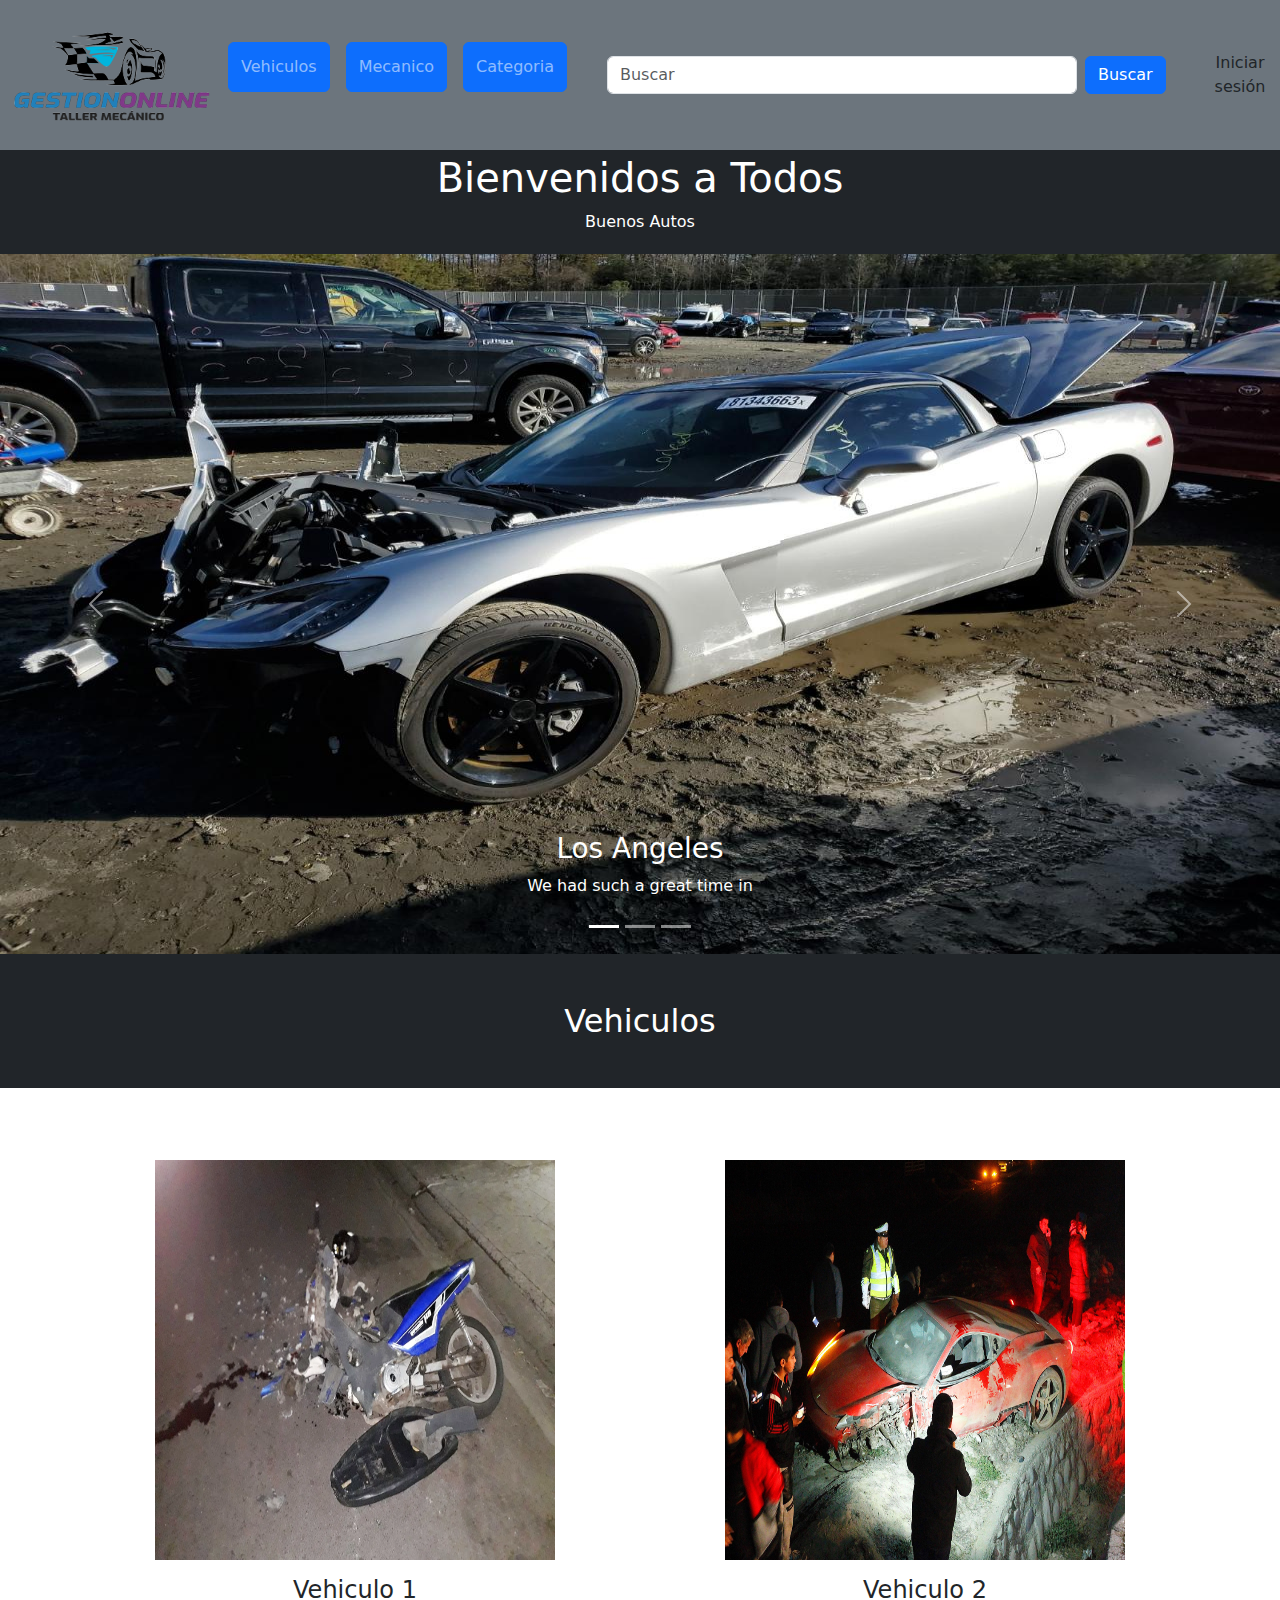
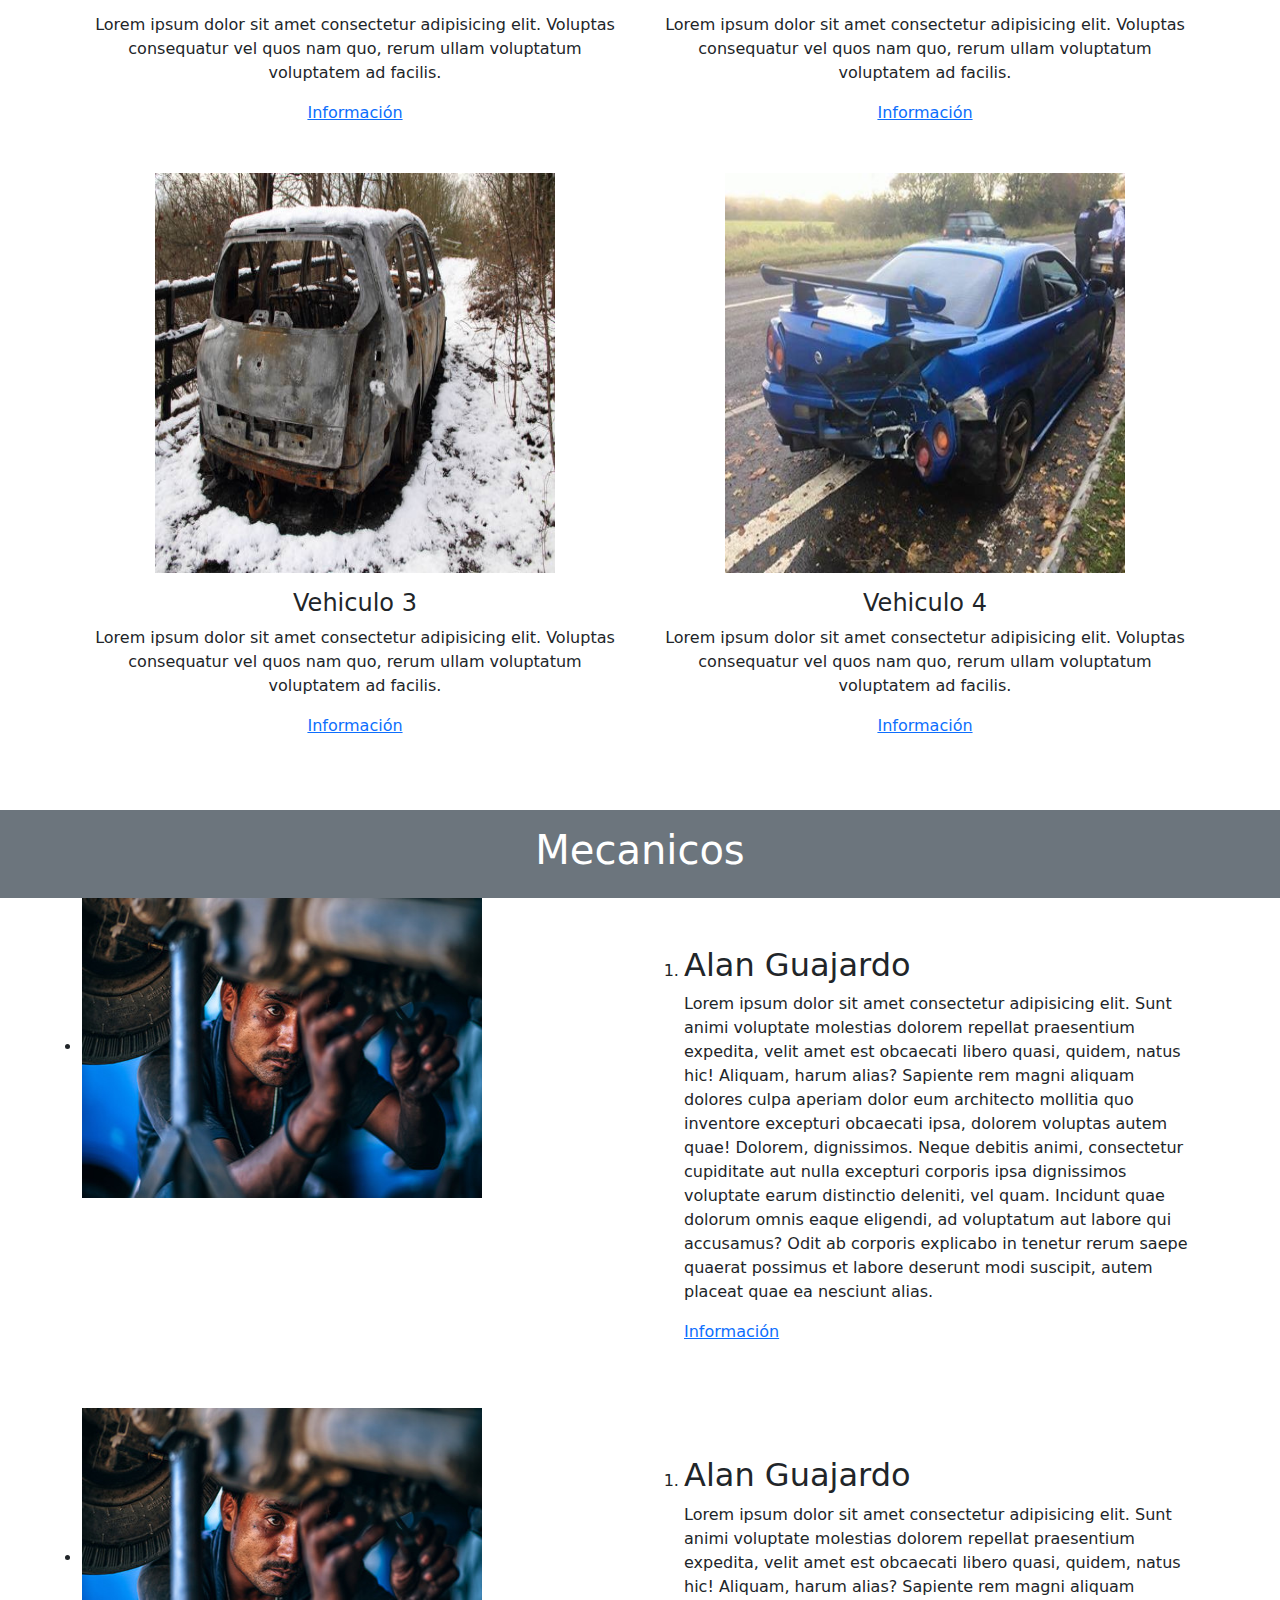
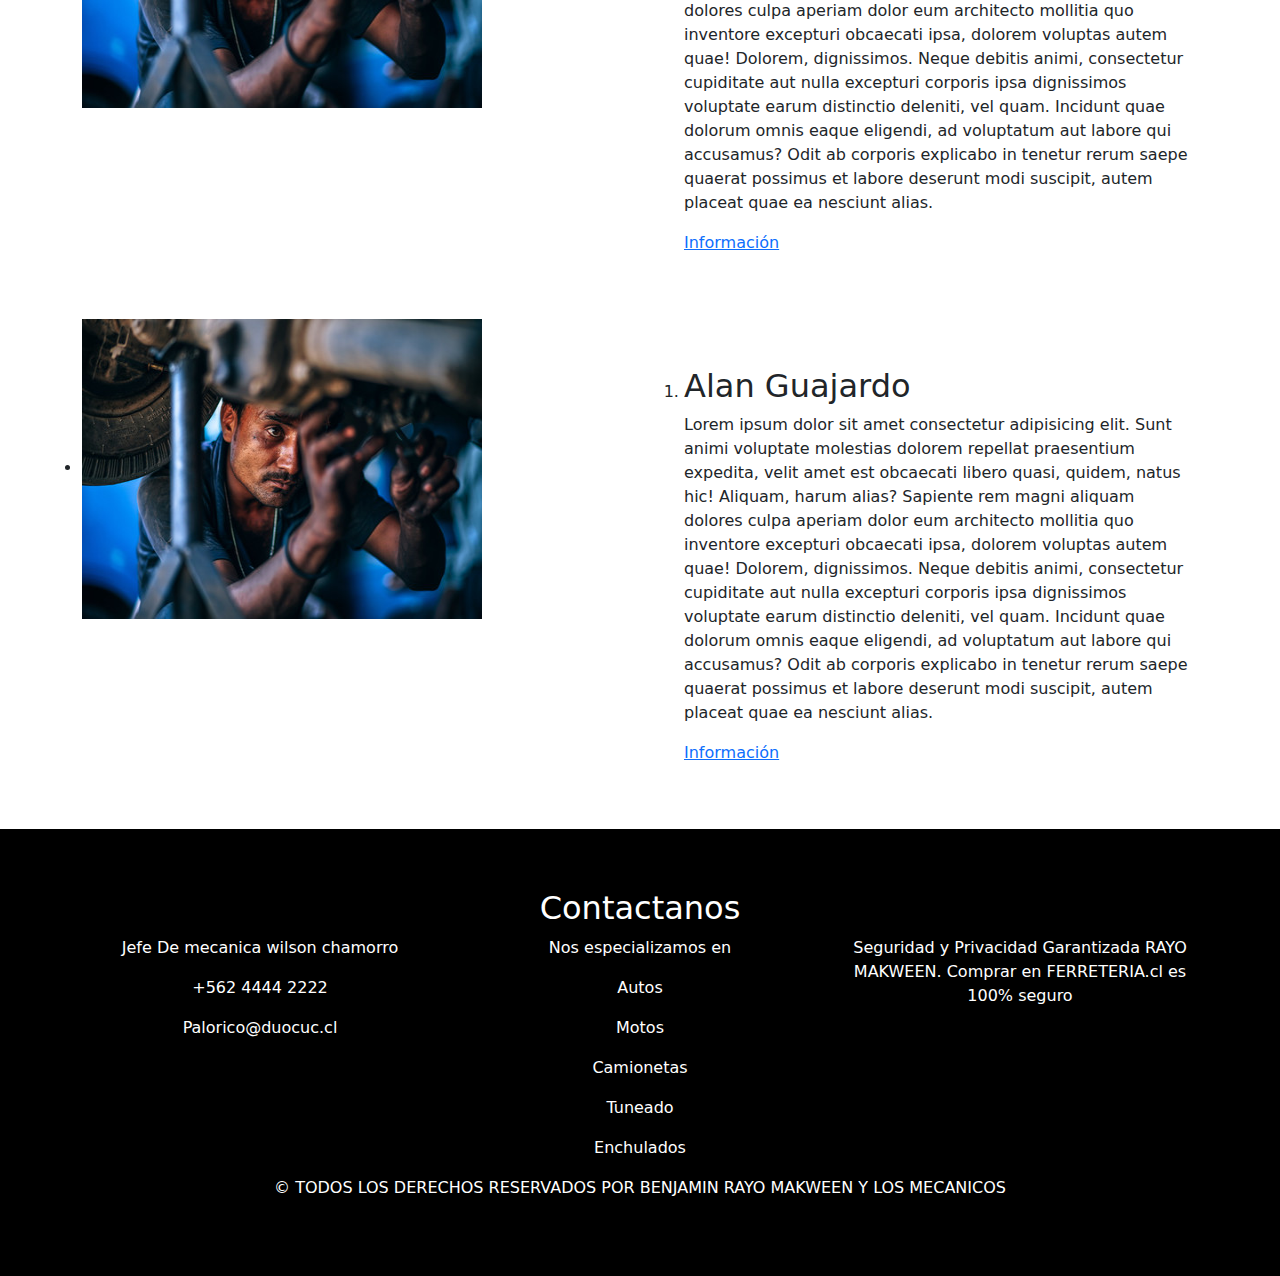
<file: index.html>
<!DOCTYPE html>
<html lang="en">

<head>
    <meta charset="UTF-8">
    <meta name="viewport" content="width=device-width, initial-scale=1.0">
    <title>Taller Mecanico</title>
    <link rel="stylesheet" href="css/style.css">
    <!-- Latest compiled and minified CSS -->
    <link href="https://cdn.jsdelivr.net/npm/bootstrap@5.3.3/dist/css/bootstrap.min.css" rel="stylesheet">
</head>

<body>
    <!--barra de navegacion boody-->
    <nav class="navbar navbar-expand-sm bg-secondary navbar-dark ">
        <div class="container-fluid">
            <a class="navbar-brand" href="#"><img src="img/logo1.png" alt="logo1" width="200px"></a>
            <button class="navbar-toggler" type="button" data-bs-toggle="collapse" data-bs-target="#collapsibleNavbar">
                <span class="navbar-toggler-icon"></span>
            </button>
            <div class="collapse navbar-collapse" id="collapsibleNavbar">
                <ul class="navbar-nav">
                    <li class="nav-item">
                        <!-- SE AGREGA DENTRO DEL BODY DE LA BARRA DE NAVEGACIÓN -->
                        <button type="button" class="btn btn-primary mb-3 p-1 me-3"><a class="nav-link"
                                href="#">Vehiculos</a></button>
                    </li>
                    <li class="nav-item">
                        <!-- SE AGREGA DENTRO DEL BODY DE LA BARRA DE NAVEGACIÓN -->
                        <button type="button" class="btn btn-primary mb-3 p-1 me-3"><a class="nav-link"
                                href="#">Mecanico</a></button>
                    </li>
                    <li class="nav-item">
                        <!-- SE AGREGA DENTRO DEL BODY DE LA BARRA DE NAVEGACIÓN -->
                        <button type="button" class="btn btn-primary mb-3 p-1 me-3"><a class="nav-link"
                                href="#">Categoria</a></button>
                    </li>
                </ul>
                <!--barra de busqueda-->
                <form class="d-flex p-4 col-md-7">
                    <input class="form-control me-2" type="text" placeholder="Buscar">
                    <button class="btn btn-primary" type="button">Buscar</button>
                </form>
                <!-- BOTONES -->
                <div class="container mt-3">
                    <div class="btn-group">
                        <button type="button" class="btn btn-group mb-3" data-bs-toggle="modal"
                            data-bs-target="#myModal">Iniciar sesión</button>
                        <button type="button" class="btn btn-group mb-3" data-bs-toggle="modal"
                            data-bs-target="#myModals">Registrarse </button>
                        <!--<button type="button" class="btn btn-group mb-3">Cerrar sesión</button>-->
                    </div>
                </div>
                <!-- FIN BOTONES -->
                </li>
                </ul>
            </div>
        </div>
    </nav>
    <!--Titulo-->
    <div class="p-1 bg-dark text-white text-center">
        <h1>Bienvenidos a Todos</h1>
        <p>Buenos Autos</p>
    </div>
    <!--Fin titulo-->
    <!--finalizacion barra de navegacion-->
    <!-- Carousel -->
    <div id="demo" class="carousel slide" data-bs-ride="carousel">

        <!-- Indicators/dots -->
        <div class="carousel-indicators">
            <button type="button" data-bs-target="#demo" data-bs-slide-to="0" class="active"></button>
            <button type="button" data-bs-target="#demo" data-bs-slide-to="1"></button>
            <button type="button" data-bs-target="#demo" data-bs-slide-to="2"></button>
        </div>

        <!-- The slideshow/carousel -->
        <div class="carousel-inner">
            <div class="carousel-item active">
                <img src="img/rayo_destruido.jpg" width="1000" height="700" alt="Los Angeles" class="d-block"
                    style="width:100%">
                <div class="carousel-caption">
                    <h3>Los Angeles</h3>
                    <p>We had such a great time in </p>
                </div>
            </div>
            <div class="carousel-item">
                <img src="img/rayo_Mbase.jpg" width="1000" height="700" alt="Chicago" class="d-block"
                    style="width:100%">
                <div class="carousel-caption">
                    <h3>Chicago</h3>
                    <p>Thank you, Chicago!</p>
                </div>
            </div>
            <div class="carousel-item">
                <img src="img/rayo mej.jpg" width="900" height="700" alt="New York" class="d-block" style="width:100%">
                <div class="carousel-caption">
                    <h3>New York</h3>
                    <p>We love the Big Apple!</p>
                </div>
            </div>
        </div>

        <!-- Left and right controls/icons -->
        <button class="carousel-control-prev" type="button" data-bs-target="#demo" data-bs-slide="prev">
            <span class="carousel-control-prev-icon"></span>
        </button>
        <button class="carousel-control-next th" type="button" data-bs-target="#demo" data-bs-slide="next">
            <span class="carousel-control-next-icon"></span>
        </button>
    </div>

    <div class="container-fluid ">
    </div>
    <!--fin carrusel-->
    <!--Inicio contenedor-->
    <!-- INICIO DEL CONTENIDO -->
    <h2 class="p-5 bg-dark text-white text-center">Vehiculos</h2>
    <div class="container">
        <section id="chapters">

            <div class="row my-5 text-center">
                <div class="col-md-6 p-4">
                    <img src="img/moto_destruida.webp" width="400" height="400" alt="">
                    <h4 class="mt-3">Vehiculo 1</h4>
                    <p>Lorem ipsum dolor sit amet consectetur adipisicing elit. Voluptas consequatur vel quos nam
                        quo, rerum ullam
                        voluptatum voluptatem ad facilis.</p>
                    <a href="Arreglos/Vehiculo1.html" class="BTNvehiculo1">Información</a>
                </div>
                <div class="col-md-6 p-4">
                    <img src="img/vidal_choque.jpg" width="400" height="400" alt="">
                    <h4 class="mt-3">Vehiculo 2</h4>
                    <p>Lorem ipsum dolor sit amet consectetur adipisicing elit. Voluptas consequatur vel quos nam
                        quo, rerum ullam
                        voluptatum voluptatem ad facilis.</p>
                    <a href="Arreglos/Vehiculo2.html" class="BTNvehiculo2">Información</a>
                </div>
                <div class="col-md-6 p-4">
                    <img src="img/camioneta_destruida.jpg" width="400" height="400" alt="">
                    <h4 class="mt-3">Vehiculo 3</h4>
                    <p>Lorem ipsum dolor sit amet consectetur adipisicing elit. Voluptas consequatur vel quos nam
                        quo, rerum ullam
                        voluptatum voluptatem ad facilis.</p>
                    <a href="Arreglos/Vehiculo3.html" class="BTNvehiculo3">Información</a>
                </div>
                <div class="col-md-6 p-4">
                    <img src="img/imagen_antes_azul.jpg" width="400" height="400" alt="">
                    <h4 class="mt-3">Vehiculo 4</h4>
                    <p>Lorem ipsum dolor sit amet consectetur adipisicing elit. Voluptas consequatur vel quos nam
                        quo, rerum ullam
                        voluptatum voluptatem ad facilis.</p>
                    <a href="Arreglos/Vehiculo4.html" class="BTNvehiculo4">Información</a>
                </div>
            </div>
        </section>
    </div>

    <!--fin contenedor-->
    <!--Titulo Descripcion arreglos-->
    <div class=" p-3 bg-secondary text-white text-center">
        <h1>Mecanicos</h1>
    </div>

    <!--Final Descripcion arreglos -->
    <!--variable diferente de coteiner-->
    <!--mecanico 1-->
    <section class="Mecanico">
        <div class="container">
            <div class="row">
                <div class="col-sm-6">
                    <li class="Mecanico-izq"><img src="img/mecanico1.jpeg" width="400" height="300" alt="mecanico1">
                    </li>
                </div>
                <br>
                <div class="col-sm-6 py-5">
                    <ol class="no-style">
                        <li>
                            <h2>Alan Guajardo </h2>
                            <p>Lorem ipsum dolor sit amet consectetur adipisicing elit. Sunt animi voluptate molestias
                                dolorem
                                repellat praesentium expedita, velit amet est obcaecati libero quasi, quidem, natus hic!
                                Aliquam, harum alias? Sapiente rem magni aliquam dolores culpa aperiam dolor eum
                                architecto
                                mollitia quo inventore excepturi obcaecati ipsa, dolorem voluptas autem quae! Dolorem,
                                dignissimos. Neque debitis animi, consectetur cupiditate aut nulla excepturi corporis
                                ipsa
                                dignissimos voluptate earum distinctio deleniti, vel quam. Incidunt quae dolorum omnis
                                eaque
                                eligendi, ad voluptatum aut labore qui accusamus? Odit ab corporis explicabo in tenetur
                                rerum
                                saepe quaerat possimus et labore deserunt modi suscipit, autem placeat quae ea nesciunt
                                alias.
                            </p>
                        </li>
                        <a href="#" class="Mecanico-btn">Información</a>
                    </ol>
                </div>
            </div>
        </div>
    </section>
    <!--mecanico 2-->
    <section class="Mecanico">
        <div class="container">
            <div class="row">
                <div class="col-sm-6">
                    <li class="Mecanico-izq"><img src="img/mecanico1.jpeg" width="400" height="300" alt="mecanico1">
                    </li>
                </div>
                <br><br>
                <div class="col-sm-6 py-5">
                    <ol class="no-style">
                        <li>
                            <h2>Alan Guajardo </h2>
                            <p>Lorem ipsum dolor sit amet consectetur adipisicing elit. Sunt animi voluptate molestias
                                dolorem
                                repellat praesentium expedita, velit amet est obcaecati libero quasi, quidem, natus hic!
                                Aliquam, harum alias? Sapiente rem magni aliquam dolores culpa aperiam dolor eum
                                architecto
                                mollitia quo inventore excepturi obcaecati ipsa, dolorem voluptas autem quae! Dolorem,
                                dignissimos. Neque debitis animi, consectetur cupiditate aut nulla excepturi corporis
                                ipsa
                                dignissimos voluptate earum distinctio deleniti, vel quam. Incidunt quae dolorum omnis
                                eaque
                                eligendi, ad voluptatum aut labore qui accusamus? Odit ab corporis explicabo in tenetur
                                rerum
                                saepe quaerat possimus et labore deserunt modi suscipit, autem placeat quae ea nesciunt
                                alias.
                            </p>
                        </li>
                        <a href="#" class="Mecanico-btn">Información</a>
                    </ol>
                </div>
            </div>
        </div>
    </section>
    <!--mecanico 3-->
    <section class="Mecanico">
        <div class="container">
            <div class="row">
                <div class="col-sm-6">
                    <li class="Mecanico-izq"><img src="img/mecanico1.jpeg" width="400" height="300" alt="mecanico1">
                    </li>
                </div>
                <br>
                <div class="col-sm-6 py-5">
                    <ol class="no-style">
                        <li>
                            <h2>Alan Guajardo </h2>
                            <p>Lorem ipsum dolor sit amet consectetur adipisicing elit. Sunt animi voluptate molestias
                                dolorem
                                repellat praesentium expedita, velit amet est obcaecati libero quasi, quidem, natus hic!
                                Aliquam, harum alias? Sapiente rem magni aliquam dolores culpa aperiam dolor eum
                                architecto
                                mollitia quo inventore excepturi obcaecati ipsa, dolorem voluptas autem quae! Dolorem,
                                dignissimos. Neque debitis animi, consectetur cupiditate aut nulla excepturi corporis
                                ipsa
                                dignissimos voluptate earum distinctio deleniti, vel quam. Incidunt quae dolorum omnis
                                eaque
                                eligendi, ad voluptatum aut labore qui accusamus? Odit ab corporis explicabo in tenetur
                                rerum
                                saepe quaerat possimus et labore deserunt modi suscipit, autem placeat quae ea nesciunt
                                alias.
                            </p>
                        </li>
                        <a href="#" class="Mecanico-btn">Información</a>
                    </ol>
                </div>
            </div>
        </div>
    </section>


    <!--fin variable diferente de conteiner-->
    <!-- INICIO FORMULARIO INICIAR SESIÓN -->
    <div class="modal fade" id="myModal">
        <div class="modal-dialog">
            <div class="modal-content">
                <!-- Modal body -->
                <div class="modal-body">
                    <form>
                        <div class="mb-3 mt-3">
                            <label for="email" class="form-label">Correo:</label>
                            <input type="email" class="form-control" id="txtEmail" placeholder="Ingresa correo"
                                name="txtEmail">
                        </div>
                        <div class="mb-3">
                            <label for="pwd" class="form-label">Contraseña:</label>
                            <input type="password" class="form-control" id="txtPass" placeholder="Ingresa contraseña"
                                name="txtPass">
                        </div>
                        <div class="form-check mb-3">
                            <label class="form-check-label">
                                <input class="form-check-input" type="checkbox" name="remember"> Recuerdame
                            </label>
                        </div>
                        <button type="submit" class="btn btn-primary"><a class="botonInicioSesion"
                                href="loguedao.html">Acceder</a></button>
                    </form>
                </div>
                <!-- Modal footer -->
                <div class="modal-footer">
                    <button type="button" class="btn btn-danger" data-bs-dismiss="modal">Cerrar</button>
                </div>
            </div>
        </div>
    </div>
    <!-- FIN FORMULARIO INICIAR SESIÓN -->
    <!--Inicio footer-->
    <footer>
        <header>
            <h2>Contactanos</h2>
        </header>
        <div class="container">
            <div class="row">
                <div class="col-lg-4">
                    <p>Jefe De mecanica wilson chamorro </p>
                    <p>+562 4444 2222</p>
                    <p>Palorico@duocuc.cl</p>
                </div>
                <div class="col-lg-4">
                    <p>Nos especializamos en</p>
                    <p>Autos</p>
                    <p>Motos</p>
                    <p>Camionetas</p>
                    <p>Tuneado</p>
                    <p>Enchulados</p>
                </div>
                <div class="col-lg-4">
                    <p> Seguridad y Privacidad Garantizada RAYO MAKWEEN. Comprar en FERRETERIA.cl es 100% seguro</p>
                </div>
            </div>
        </div>

        <p>© TODOS LOS DERECHOS RESERVADOS POR BENJAMIN RAYO MAKWEEN Y LOS MECANICOS</p>
    </footer>
    <!--Final footer-->




    <!-- Latest compiled JavaScript -->
    <script src="https://cdn.jsdelivr.net/npm/bootstrap@5.3.3/dist/js/bootstrap.bundle.min.js"></script>


</body>

</html>
</file>
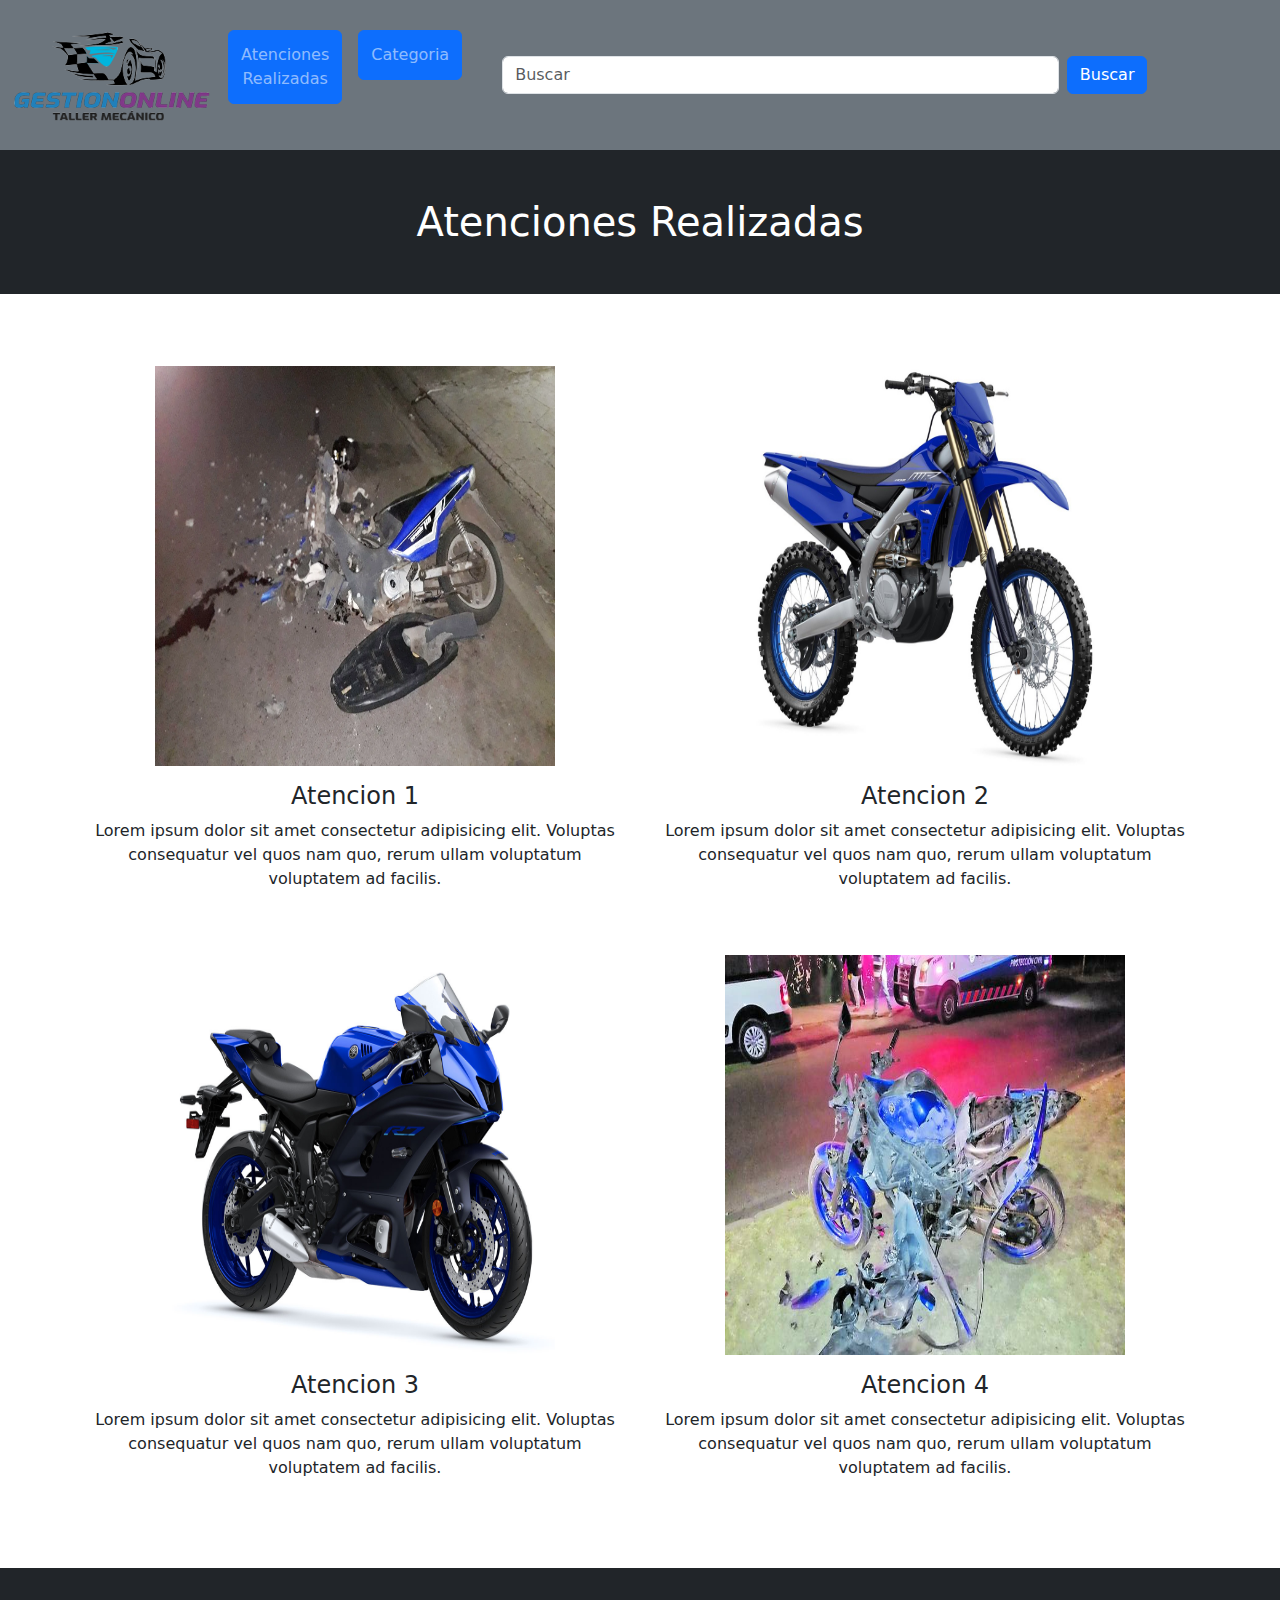
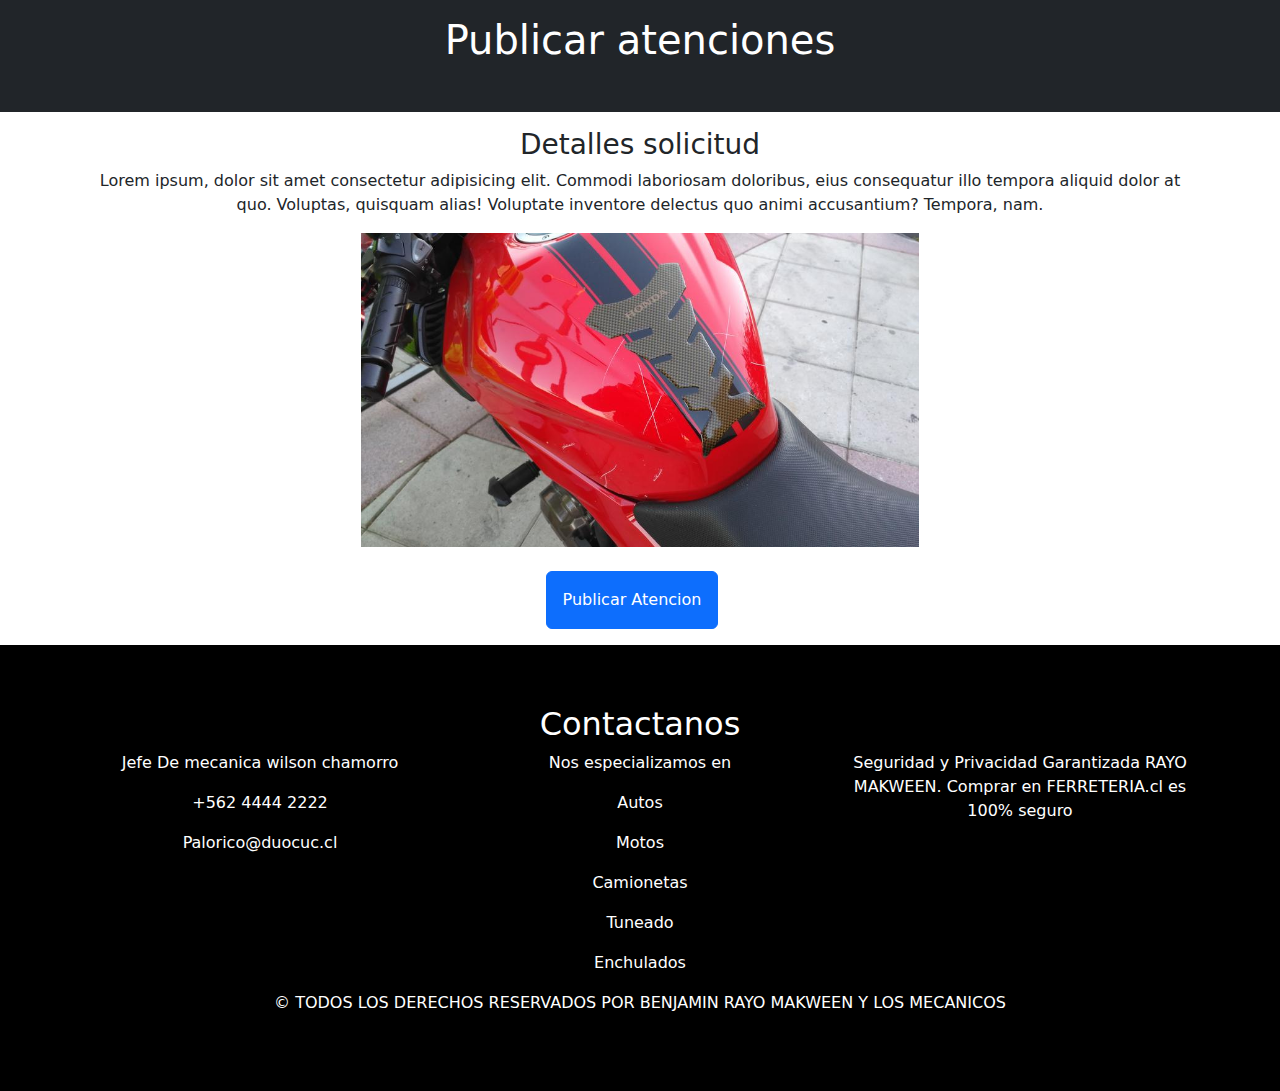
<file: loguedao.html>
<!DOCTYPE html>
<html lang="en">

<head>
    <meta charset="UTF-8">
    <meta name="viewport" content="width=device-width, initial-scale=1.0">
    <title>Usuario logueado</title>
    <link rel="stylesheet" href="css/style.css">
    <!-- Latest compiled and minified CSS -->
    <link href="https://cdn.jsdelivr.net/npm/bootstrap@5.3.3/dist/css/bootstrap.min.css" rel="stylesheet">
</head>

<body>

    <!--barra de navegacion boody-->
    <nav class="navbar navbar-expand-sm bg-secondary navbar-dark ">
        <div class="container-fluid">
            <a class="navbar-brand" href="#"><img src="img/logo1.png" alt="logo1" width="200px"></a>
            <button class="navbar-toggler" type="button" data-bs-toggle="collapse" data-bs-target="#collapsibleNavbar">
                <span class="navbar-toggler-icon"></span>
            </button>
            <div class="collapse navbar-collapse" id="collapsibleNavbar">
                <ul class="navbar-nav">
                    <li class="nav-item">
                        <!-- SE AGREGA DENTRO DEL BODY DE LA BARRA DE NAVEGACIÓN -->
                        <button type="button" class="btn btn-primary mb-3 p-1 me-3"><a class="nav-link"
                                href="Mecanicos/MecanicoAlan.html">Atenciones Realizadas</a></button>
                    </li>
                    <li class="nav-item">
                        <!-- SE AGREGA DENTRO DEL BODY DE LA BARRA DE NAVEGACIÓN -->
                        <button type="button" class="btn btn-primary mb-3 p-1 me-3"><a class="nav-link"
                                href="Mecanicos/MecanicoAlan.html">Categoria</a></button>
                    </li>
                </ul>
                <!--barra de busqueda-->
                <form class="d-flex p-4 col-md-8">
                    <input class="form-control me-2" type="text" placeholder="Buscar">
                    <button class="btn btn-primary" type="button">Buscar</button>
                </form>
                <form class="ImagenMecanico1">
                    <button class="ImagenUsuario">Alan Guajardo<p
                            class="BotonvolverMecanico1"><a href="index.html">Cerrar Sesión</a></p></button>
                    <a href="#"></a>
                </form>
                </li>
                </ul>
            </div>
        </div>
    </nav>

    <!-- INICIO DEL CONTENIDO -->
    <h1 class="p-5 bg-dark text-white text-center">Atenciones Realizadas</h1>
    <div class="container">
        <section id="chapters">

            <div class="row my-5 text-center">
                <div class="col-md-6 p-4">
                    <img src="img/moto_destruida.webp" width="400" height="400" alt="">
                    <h4 class="mt-3">Atencion 1</h4>
                    <p>Lorem ipsum dolor sit amet consectetur adipisicing elit. Voluptas consequatur vel quos nam
                        quo, rerum ullam
                        voluptatum voluptatem ad facilis.</p>
                </div>
                <div class="col-md-6 p-4">
                    <img src="img/moto22.jpg" width="400" height="400" alt="">
                    <h4 class="mt-3">Atencion 2</h4>
                    <p>Lorem ipsum dolor sit amet consectetur adipisicing elit. Voluptas consequatur vel quos nam
                        quo, rerum ullam
                        voluptatum voluptatem ad facilis.</p>
                </div>
                <div class="col-md-6 p-4">
                    <img src="img/Moto_atencion3.jpg" width="400" height="400" alt="">
                    <h4 class="mt-3">Atencion 3</h4>
                    <p>Lorem ipsum dolor sit amet consectetur adipisicing elit. Voluptas consequatur vel quos nam
                        quo, rerum ullam
                        voluptatum voluptatem ad facilis.</p>
                </div>
                <div class="col-md-6 p-4">
                    <img src="img/Moto_atencion2.jpg" width="400" height="400" alt="">
                    <h4 class="mt-3">Atencion 4</h4>
                    <p>Lorem ipsum dolor sit amet consectetur adipisicing elit. Voluptas consequatur vel quos nam
                        quo, rerum ullam
                        voluptatum voluptatem ad facilis.</p>

                </div>
            </div>
        </section>
    </div>
    <h1 class="p-5 bg-dark text-white text-center">Publicar atenciones</h1>
    <div class="container mt-3">
        <center>
            <h3>Detalles solicitud</h3>
        </center>
        <center>
            <p>Lorem ipsum, dolor sit amet consectetur adipisicing elit. Commodi laboriosam doloribus, eius consequatur
                illo tempora aliquid dolor at quo. Voluptas, quisquam alias! Voluptate inventore delectus quo animi
                accusantium? Tempora, nam.</p>
        </center>
        <img src="img/Moto_rallada.jpg" class="mx-auto d-block" style="width:50%">
    </div>
        <br>
        <center><button type="button" class="btn btn-primary mb-3 p-3 me-3"><a class="nav-link"
            href="#">Publicar Atencion</a></button></center>
            <!--Inicio footer-->
            
    <footer>
        <header>
            <h2>Contactanos</h2>
        </header>
        <div class="container">
            <div class="row">
                <div class="col-lg-4">
                    <p>Jefe De mecanica wilson chamorro </p>
                    <p>+562 4444 2222</p>
                    <p>Palorico@duocuc.cl</p>
                </div>
                <div class="col-lg-4">
                    <p>Nos especializamos en</p>
                    <p>Autos</p>
                    <p>Motos</p>
                    <p>Camionetas</p>
                    <p>Tuneado</p>
                    <p>Enchulados</p>
                </div>
                <div class="col-lg-4">
                    <p> Seguridad y Privacidad Garantizada RAYO MAKWEEN. Comprar en FERRETERIA.cl es 100% seguro</p>
                </div>
            </div>
        </div>

        <p>© TODOS LOS DERECHOS RESERVADOS POR BENJAMIN RAYO MAKWEEN Y LOS MECANICOS</p>
    </footer>
    <!--Final footer-->
</file>
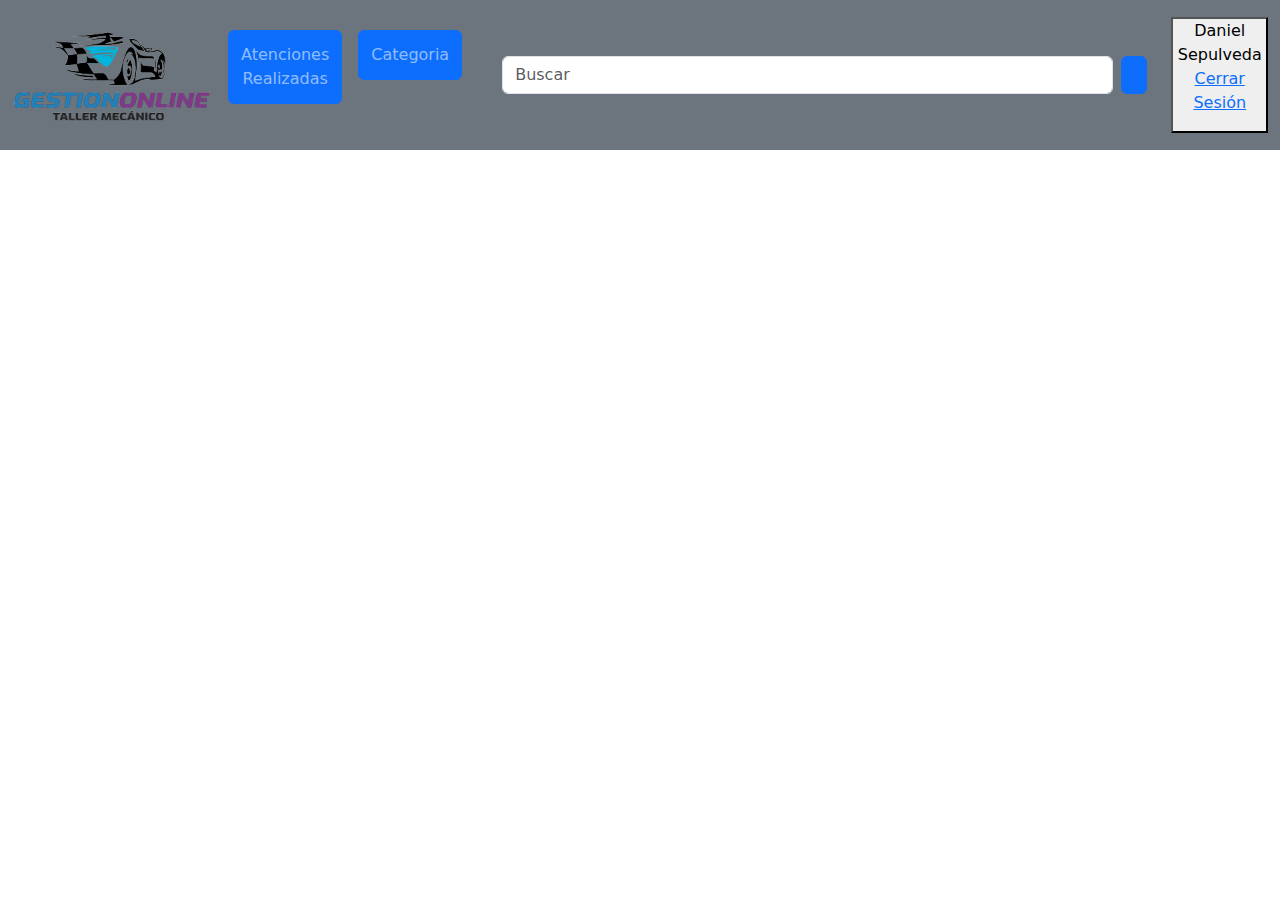
<file: registro.html>
<!DOCTYPE html>
<html lang="en">

<head>
    <meta charset="UTF-8">
    <meta name="viewport" content="width=device-width, initial-scale=1.0">
    <title>Usuario Registrado</title>
    <link rel="stylesheet" href="css/style.css">
    <!-- Latest compiled and minified CSS -->
    <link href="https://cdn.jsdelivr.net/npm/bootstrap@5.3.3/dist/css/bootstrap.min.css" rel="stylesheet">
</head>

<body>

    <!--barra de navegacion boody-->
    <nav class="navbar navbar-expand-sm bg-secondary navbar-dark ">
        <div class="container-fluid">
            <a class="navbar-brand" href="#"><img src="img/logo1.png" alt="logo1" width="200px"></a>
            <button class="navbar-toggler" type="button" data-bs-toggle="collapse" data-bs-target="#collapsibleNavbar">
                <span class="navbar-toggler-icon"></span>
            </button>
            <div class="collapse navbar-collapse" id="collapsibleNavbar">
                <ul class="navbar-nav">
                    <li class="nav-item">
                        <!-- SE AGREGA DENTRO DEL BODY DE LA BARRA DE NAVEGACIÓN -->
                        <button type="button" class="btn btn-primary mb-3 p-1 me-3"><a class="nav-link"
                                href="Mecanicos/MecanicoDaniel.html">Atenciones Realizadas</a></button>
                    </li>
                    <li class="nav-item">
                        <!-- SE AGREGA DENTRO DEL BODY DE LA BARRA DE NAVEGACIÓN -->
                        <button type="button" class="btn btn-primary mb-3 p-1 me-3"><a class="nav-link"
                                href="Mecanicos/MecanicoDaniel.html">Categoria</a></button>
                    </li>
                </ul>
                <!--barra de busqueda-->
                <form class="d-flex p-4 col-md-8">
                    <input class="form-control me-2" type="text" placeholder="Buscar">
                    <button class="btn btn-primary" type="button"></button>
                </form>
                <form class="ImagenMecanico2">
                    <button class="ImagenUsuario">Daniel Sepulveda<p
                            class="BotonvolverMecanico1"><a href="index.html">Cerrar Sesión</a></p></button>
                    <a href="#"></a>
                </form>
                </li>
                </ul>
            </div>
        </div>
    </nav>
    


    <!-- Latest compiled JavaScript -->
    <script src="https://cdn.jsdelivr.net/npm/bootstrap@5.3.3/dist/js/bootstrap.bundle.min.js"></script>
</body>

</html>
</file>
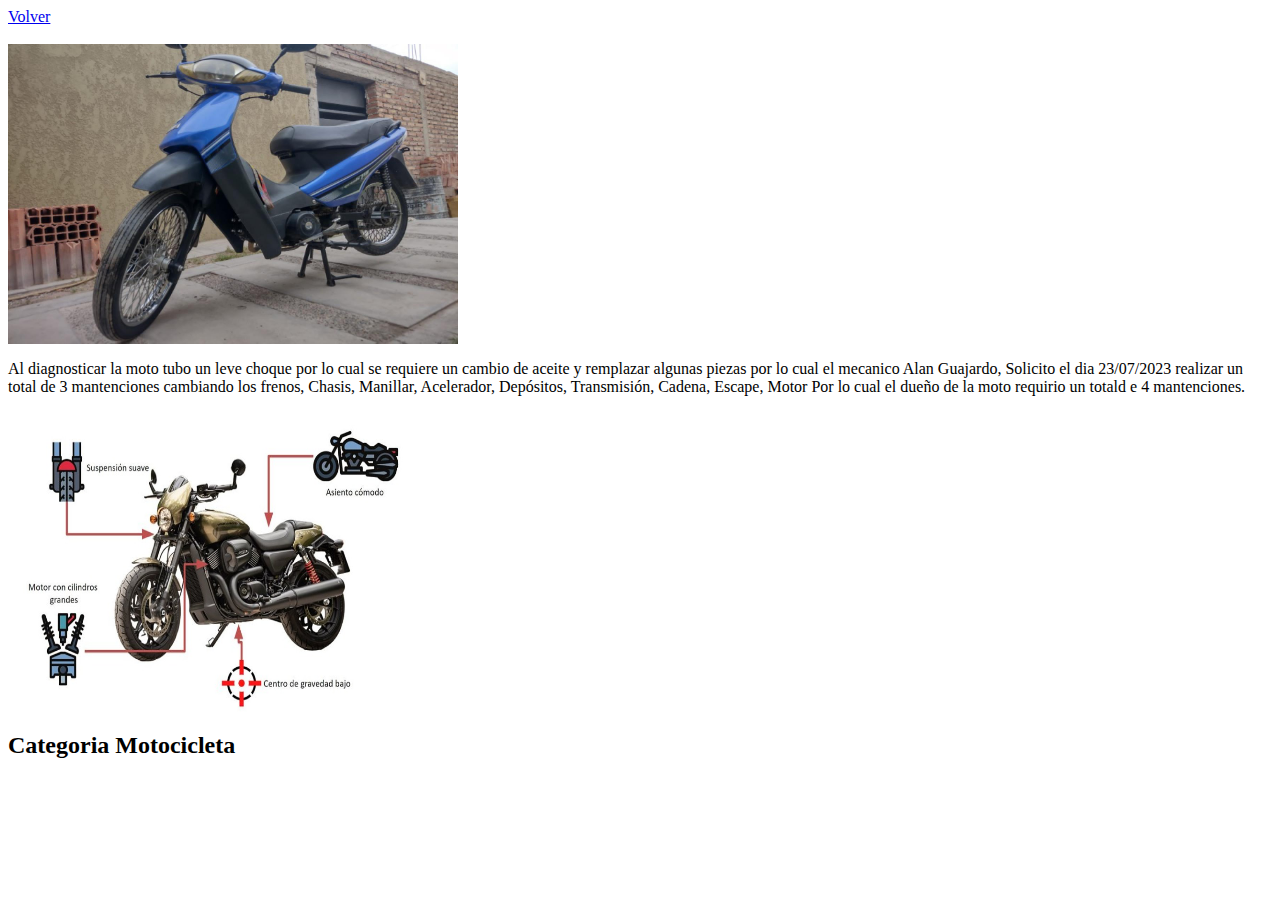
<file: Arreglos/Vehiculo1.html>
<html lang="en">

<head>
    <meta charset="UTF-8">
    <meta name="viewport" content="width=device-width, initial-scale=1.0">
    <title>Detalle1</title>
</head>

<body>
    <a href="../index.html">Volver</a>
    <!--contenedor-->
    <div>
        
        <br>
        <img src="../img/moto_nevada_arreglada.jpg" width="450" height="300">
        <p>Al diagnosticar la moto tubo un leve choque por lo cual se requiere un cambio de aceite y remplazar algunas piezas
            por lo cual el mecanico Alan Guajardo, Solicito el dia 23/07/2023 realizar un total de 3 mantenciones 
            cambiando los frenos, Chasis, Manillar, Acelerador, Depósitos, Transmisión, Cadena, Escape, Motor Por lo cual el dueño de la moto requirio un totald e 4 mantenciones.
            
        </p>
        <p><img src="../img/moto_detalles.jpg" width="450" height="300"></p>
        <p> <h2>Categoria Motocicleta</h2></p>
    </div>
    <br>
</body>

</html>
</file>
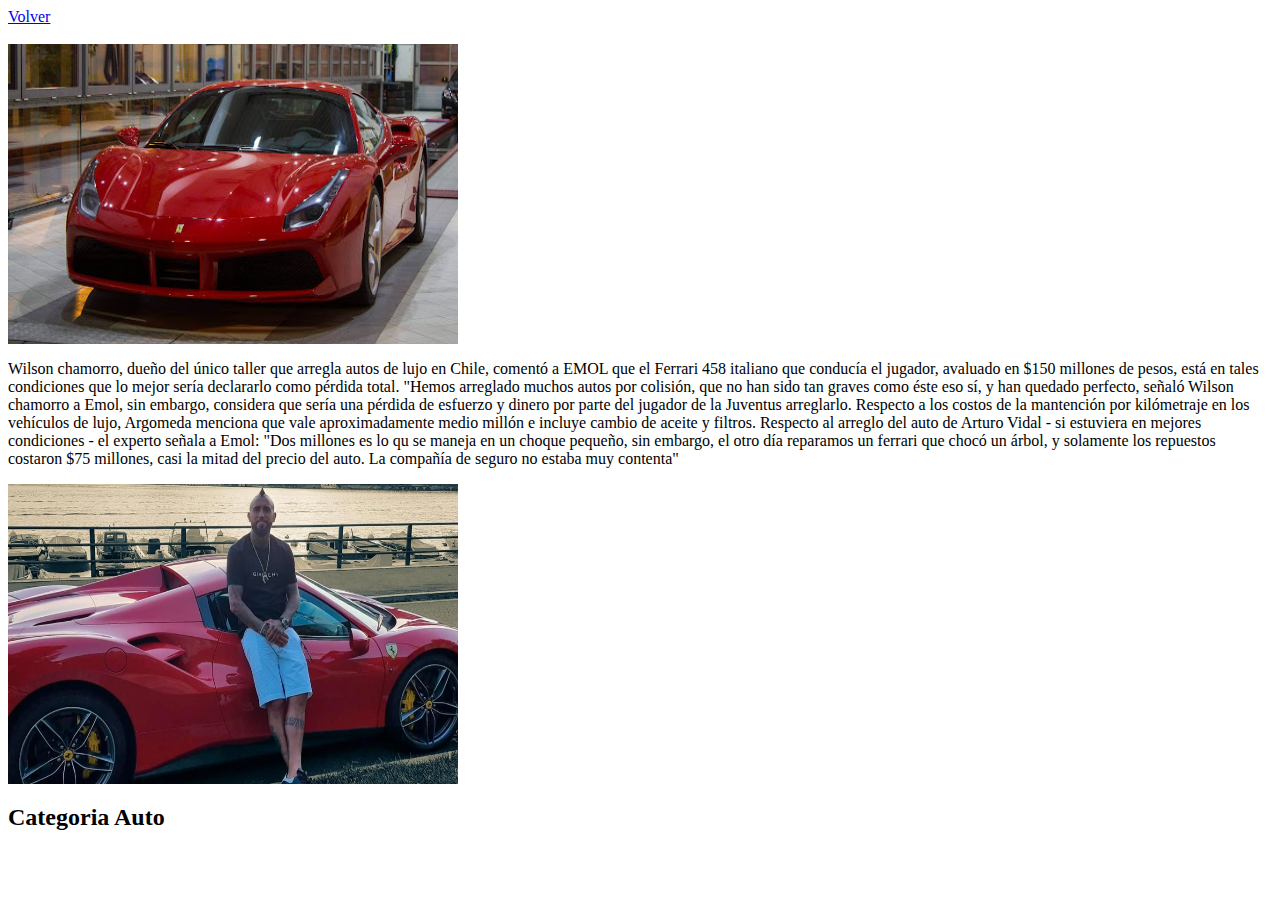
<file: Arreglos/Vehiculo2.html>
<html lang="en">

<head>
    <meta charset="UTF-8">
    <meta name="viewport" content="width=device-width, initial-scale=1.0">
    <title>Detalle2</title>
</head>

<body>
    <a href="../index.html">Volver</a>
    <!--contenedor-->
    <div>
        
        <br>
        <img src="../img/vidal_arreglado.jpg" width="450" height="300">
        <p> Wilson chamorro, dueño del único taller que arregla autos de lujo en Chile, comentó a EMOL que el Ferrari 458 italiano que conducía el jugador, avaluado en $150 millones de pesos, está en tales condiciones que lo mejor sería declararlo como pérdida total.
        "Hemos arreglado muchos autos por colisión, que no han sido tan graves como éste eso sí, y han quedado perfecto, señaló Wilson chamorro a Emol, sin embargo, considera que sería una pérdida de esfuerzo y dinero por parte del jugador de la Juventus arreglarlo.
        Respecto a los costos de la mantención por kilómetraje en los vehículos de lujo, Argomeda menciona que vale aproximadamente medio millón e incluye cambio de aceite y filtros. Respecto al arreglo del auto de Arturo Vidal - si estuviera en mejores condiciones -
        el experto señala a Emol: "Dos millones es lo qu se maneja en un choque pequeño, sin embargo, el otro día reparamos un ferrari que chocó un árbol, y solamente los repuestos costaron $75 millones, casi la mitad del precio del auto. La compañía de seguro no estaba muy contenta"
            
        </p>
        <p><img src="../img/vidal_auto_final.webp" width="450" height="300"></p>
        <p> <h2>Categoria Auto</h2></p>
    </div>
    <br>
</body>

</html>
</file>
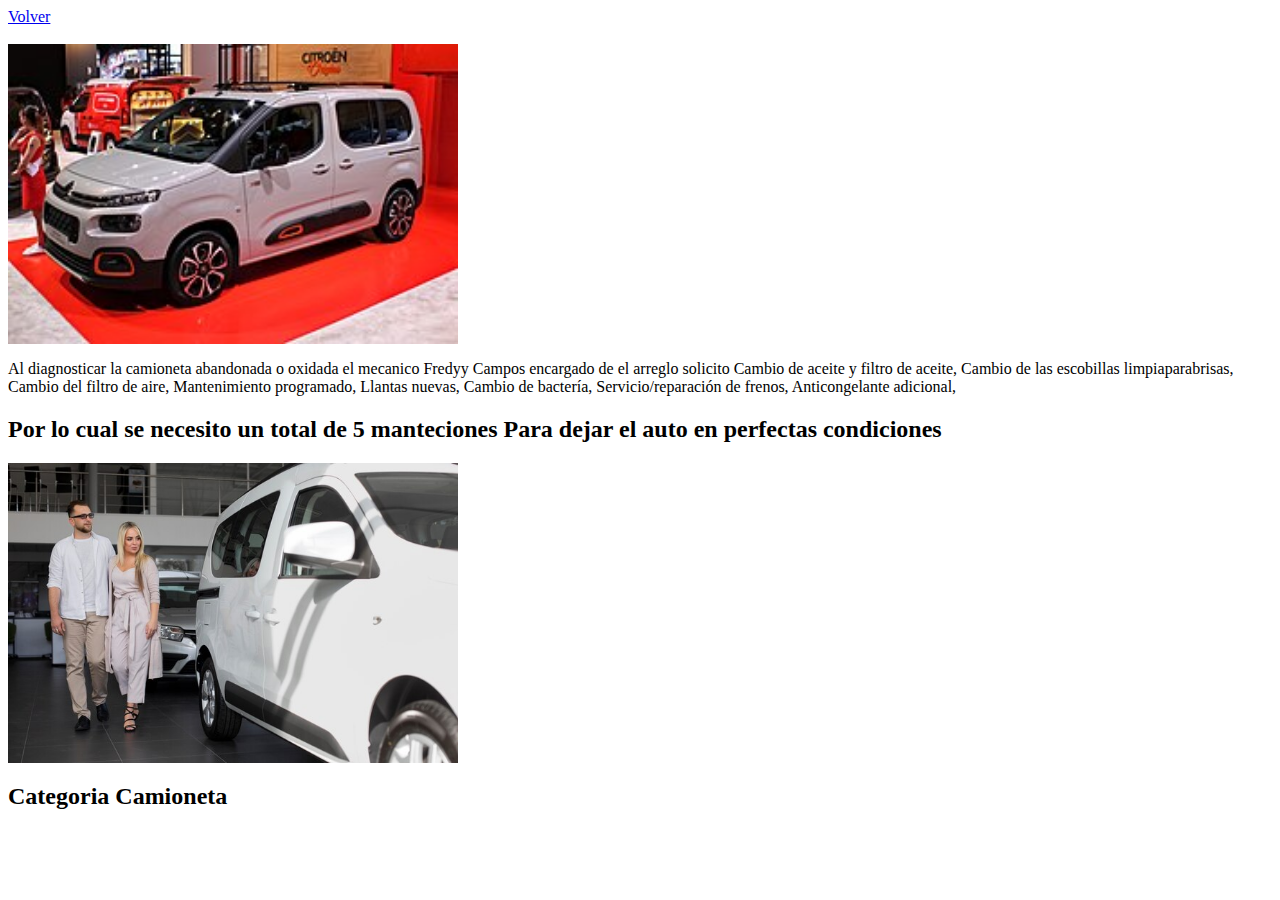
<file: Arreglos/Vehiculo3.html>
<html lang="en">

<head>
    <meta charset="UTF-8">
    <meta name="viewport" content="width=device-width, initial-scale=1.0">
    <title>Detalle3</title>
</head>

<body>
    <a href="../index.html">Volver</a>
    <!--contenedor-->
    <div>
        
        <br>
        <img src="../img/arreglado_camioneta.jpg" width="450" height="300">
        <p>Al diagnosticar la camioneta abandonada o oxidada el mecanico Fredyy Campos encargado de el arreglo solicito Cambio de aceite y filtro de aceite,
            Cambio de las escobillas limpiaparabrisas,
            Cambio del filtro de aire, 
            Mantenimiento programado, 
            Llantas nuevas,
            Cambio de bactería,
            Servicio/reparación de frenos,
            Anticongelante adicional,
            
        </p>
        <p> <h2> Por lo cual se necesito un total de 5 manteciones Para dejar el auto en perfectas condiciones</h2></p>
        <p><img src="../img/cliente_jajaja.jpg" width="450" height="300"></p>
        <p> <h2>Categoria Camioneta</h2></p>
    </div>
    <br>
</body>

</html>
</file>
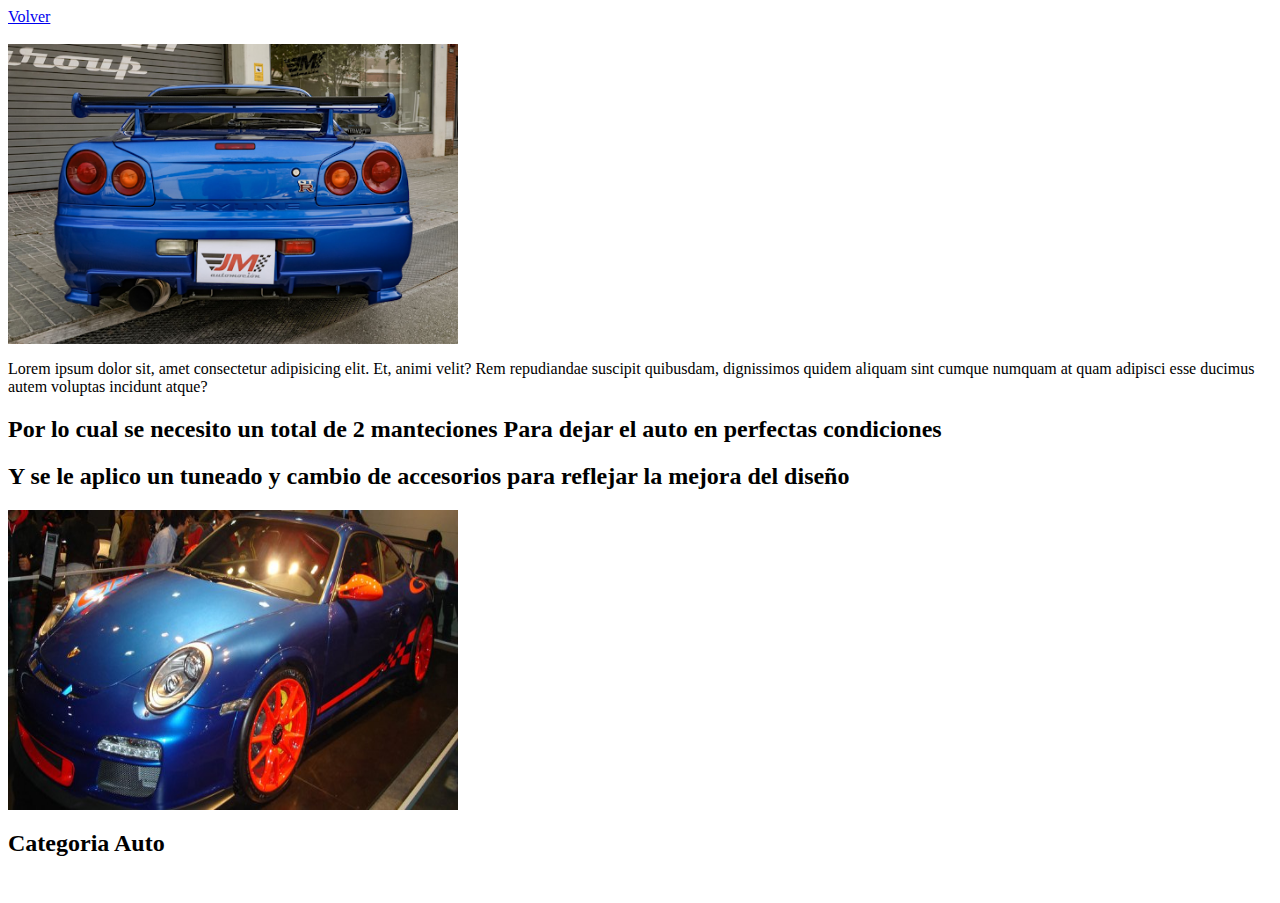
<file: Arreglos/Vehiculo4.html>
<html lang="en">

<head>
    <meta charset="UTF-8">
    <meta name="viewport" content="width=device-width, initial-scale=1.0">
    <title>Detalle4</title>
</head>

<body>
    <a href="../index.html">Volver</a>
    <!--contenedor-->
    <div>
        
        <br>
        <img src="../img/auto_azul_arreglado.png" width="450" height="300">
        <p>Lorem ipsum dolor sit, amet consectetur adipisicing elit. Et, animi velit? Rem repudiandae suscipit quibusdam, dignissimos quidem aliquam sint cumque numquam at quam adipisci esse ducimus autem voluptas incidunt atque?
            
        </p>
        <p> <h2> Por lo cual se necesito un total de 2 manteciones Para dejar el auto en perfectas condiciones</h2></p>
        <p> <h2> Y se le aplico un tuneado y cambio de accesorios para reflejar la mejora del diseño </h2></p>
        <p><img src="../img/tuneado_azul.jpg" width="450" height="300"></p>
        <p> <h2>Categoria Auto</h2></p>
    </div>
    <br>
</body>

</html>
</file>
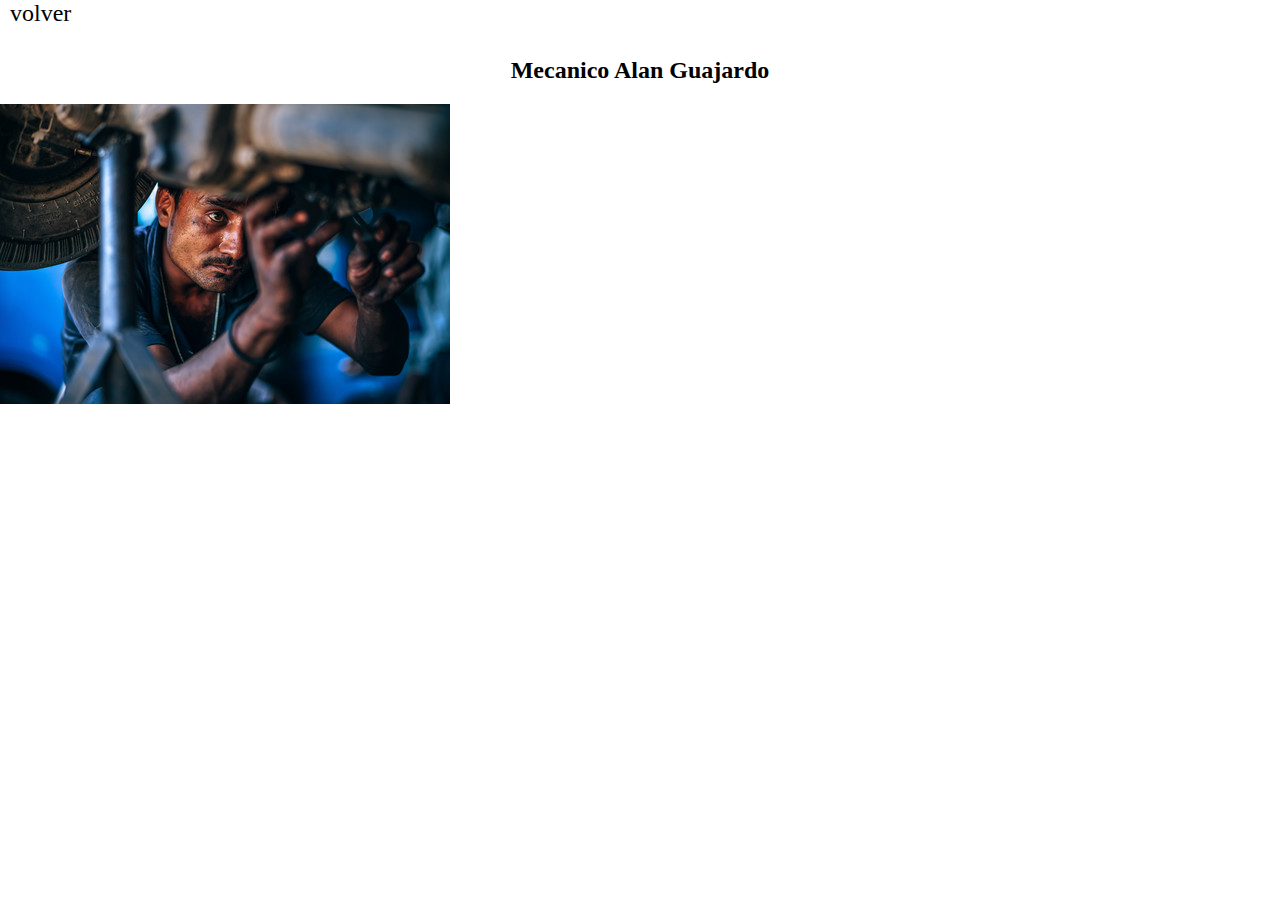
<file: Mecanicos/MecanicoDaniel.html>
<!DOCTYPE html>
<html lang="en">
<head>
    <meta charset="UTF-8">
    <meta name="viewport" content="width=device-width, initial-scale=1.0">
    <title>Atenciones Mecanico Daniel</title>
    <link rel="stylesheet" href="../css/style.css">
</head>
<body>
    <a class="volver" href="../index.html">volver</a>


    <div>
        <h2 class="Titulo-Mecanico1">Mecanico Alan Guajardo</h2>
        <a class="imagenMecanico" href="#"><img src="../img/mecanico1.jpeg" alt=""></a>
        <p></p>
    </div>




</body>
</html>
</file>
<file: css/style.css>
*{
    margin: 0;
    padding: 0;
    box-sizing: border-box;
}

ul{
    list-style-type: none;
}

footer {
    align-items: center;
    text-align: center;
    background-color: black;
    color: white;
    padding: 60px 0;
}

.Mecanico-container{
    display: -webkit-flex;
    display: -moz-flex;
    display: -ms-flex;
    display: -o-flex;
    display: flex;
    flex-wrap: wrap;
    justify-content: center;
}

.Mecanico-container li{
    padding: 50px;
    height: 400px;
    background-size: cover;
    background-clip: content-box;
    background-position: center;
}

.Mecanico-izq{
    flex-basis: 40%;
}

.Mecanico-der{
    flex-basis: 60%;
}

/*MECANICO ALAN GUAJARDO*/
.Titulo-Mecanico1 {
    text-align: center;
    padding-top: 30px;
    padding-bottom: 20px;
    color: black;
}

.volver {
    font-size: x-large;
    background-color: transparent;
    color: black;
    padding-top: 20px;
    padding-left: 10px;
    padding-right: 10px;
    border-radius: 5px;
    text-decoration: none;
}

.fondo {
    position: absolute;
     top: 0;
     left: 0;
     z-index: -1;
    background-image: url(../img/fondo-mecanicos.jpg);
    width: 100%;
    height: 100%;
    background-size: cover;
    background-clip: content-box;
    background-position: center;
}

.fondo::after {
    position: absolute;
    top: 0;
    left: 0;
    z-index: -1;
    background-color: black;
    width: 100%;
   height: 100%;
   opacity: .5;
   content: '';
}

.ImagenMecanico1 {
    padding-left: 170px;
}

.botonInicioSesion {
    color: white;
    text-decoration: none;
}

.BotonvolverMecanico1 {
    text-decoration: none;
}
</file>
